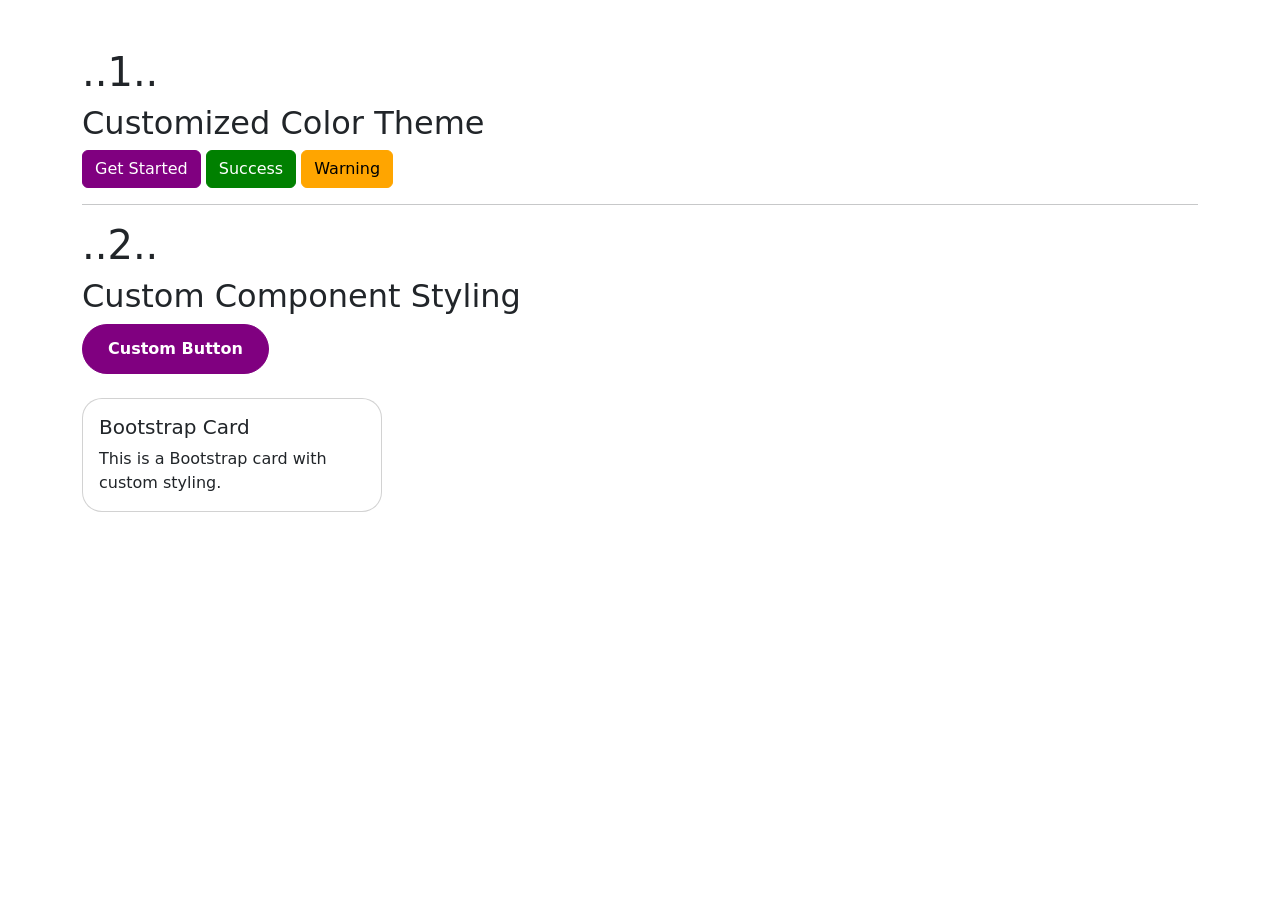
<file: LMS_ASSIGN/BS_Adva_Component_Responsive_Project/CustomizingBSTheme/index.html>
<!DOCTYPE html>
<html lang="en">
<head>
    <meta charset="UTF-8">
    <meta name="viewport" content="width=device-width, initial-scale=1.0">
    <title>Bootstrap Custom Styling</title>

    <link href="https://cdn.jsdelivr.net/npm/bootstrap@5.3.3/dist/css/bootstrap.min.css" rel="stylesheet">

    <link rel="stylesheet" href="style.css">
</head>
<body>

    <div class="container mt-5">

        <h1>..1..</h1>
        <h2>Customized Color Theme</h2>

        <button class="btn btn-primary">Get Started</button>
        <button class="btn btn-success">Success</button>
        <button class="btn btn-warning">Warning</button>

        <hr>

        <h1>..2..</h1>
        <h2>Custom Component Styling</h2>

        <button class="btn btn-primary custom-btn">
            Custom Button
        </button>

        <div class="card custom-card mt-4" style="width: 300px;">
            <div class="card-body">

                <h5 class="card-title">Bootstrap Card</h5>

                <p class="card-text">
                    This is a Bootstrap card with custom styling.
                </p>

            </div>
        </div>

    </div>

</body>
</html>
</file>
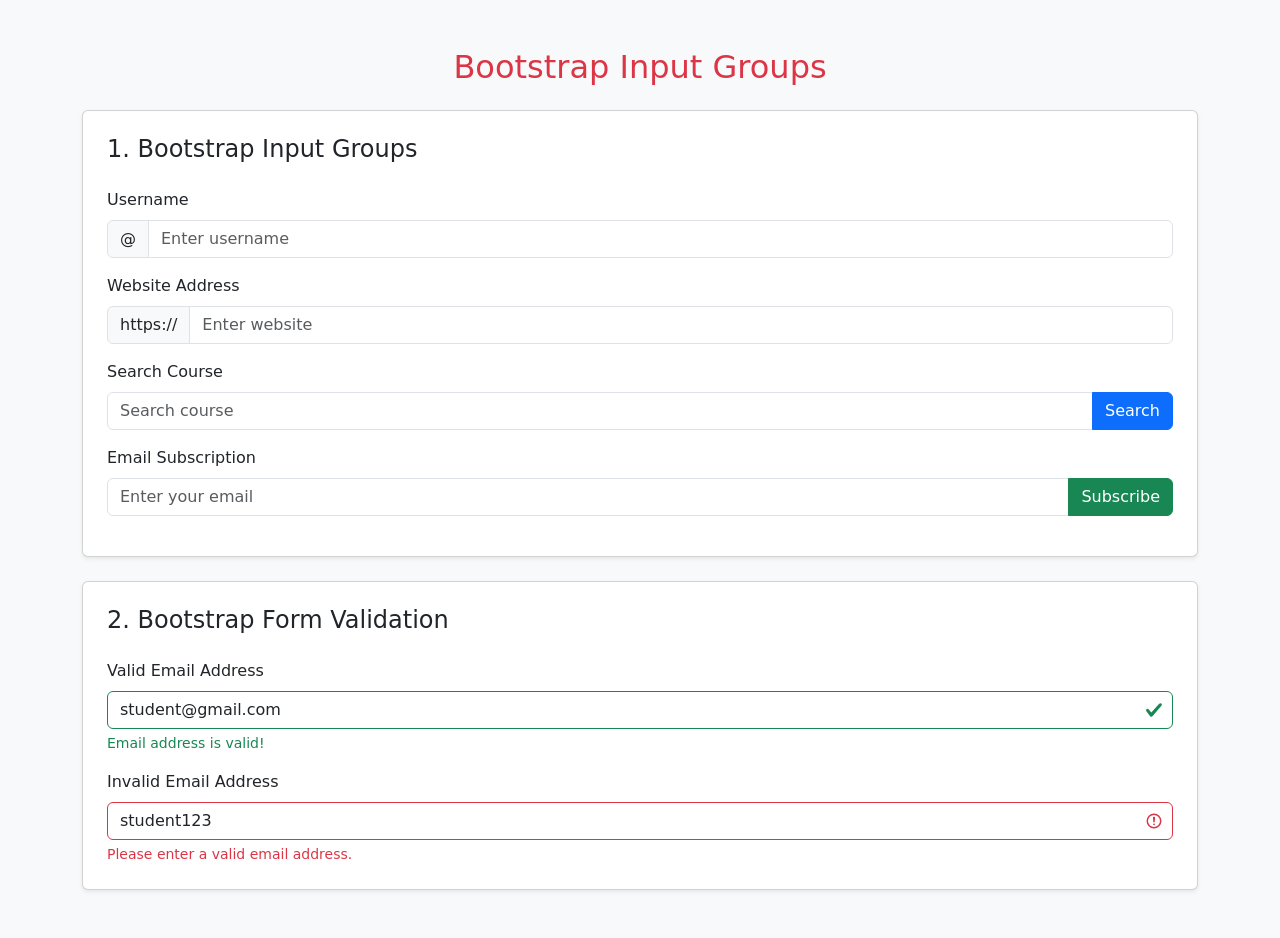
<file: LMS_ASSIGN/BS_Adva_Component_Responsive_Project/InputGroupFormValidation/index.html>
<!doctype html>
<html lang="en">
  <head>
    <meta charset="UTF-8" />
    <meta name="viewport" content="width=device-width, initial-scale=1.0" />
    <title>Bootstrap Input Groups</title>
    <link
      href="https://cdn.jsdelivr.net/npm/bootstrap@5.3.3/dist/css/bootstrap.min.css"
      rel="stylesheet"
    />
  </head>
  <body class="bg-light">
    <div class="container mt-5 mb-5">
      <h2 class="text-center text-danger mb-4">Bootstrap Input Groups</h2>
      <div class="card p-4 mb-4 shadow-sm">
        <h4 class="mb-4">1. Bootstrap Input Groups</h4>

        <label class="form-label">Username</label>
        <div class="input-group mb-3">
          <span class="input-group-text">@</span>
          <input
            type="text"
            class="form-control"
            placeholder="Enter username"
          />
        </div>

        <label class="form-label">Website Address</label>
        <div class="input-group mb-3">
          <span class="input-group-text">https://</span>
          <input type="text" class="form-control" placeholder="Enter website" />
        </div>

        <label class="form-label">Search Course</label>
        <div class="input-group mb-3">
          <input type="text" class="form-control" placeholder="Search course" />
          <button class="btn btn-primary" type="button">Search</button>
        </div>

        <label class="form-label">Email Subscription</label>
        <div class="input-group mb-3">
          <input
            type="email"
            class="form-control"
            placeholder="Enter your email"
          />
          <button class="btn btn-success" type="button">Subscribe</button>
        </div>
      </div>

    <!--  -->
      <div class="card p-4 shadow-sm">
        <h4 class="mb-4">2. Bootstrap Form Validation</h4>

        <label class="form-label">Valid Email Address</label>
        <input
          type="email"
          class="form-control is-valid"
          value="student@gmail.com"
        />

        <div class="valid-feedback mb-3">Email address is valid!</div>

        <label class="form-label">Invalid Email Address</label>
        <input
          type="email"
          class="form-control is-invalid"
          value="student123"
        />

        <div class="invalid-feedback">Please enter a valid email address.</div>
      </div>
    </div>
  </body>
</html>
</file>
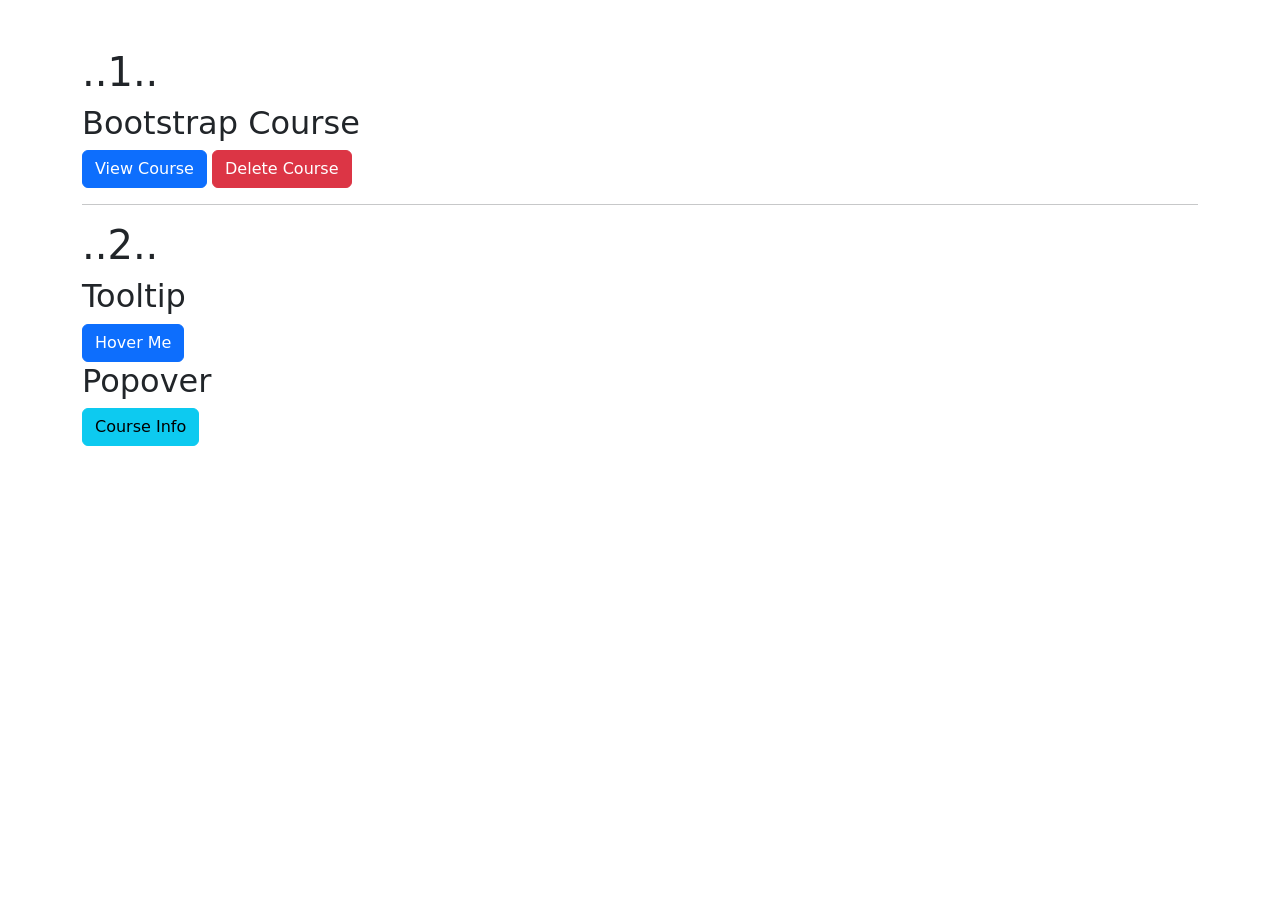
<file: LMS_ASSIGN/BS_Adva_Component_Responsive_Project/ModalPopoverTooltip/index.html>
<!doctype html>
<html lang="en">
  <head>
    <meta charset="UTF-8" />
    <meta name="viewport" content="width=device-width, initial-scale=1.0" />
    <title>Bootstrap Modals</title>

    <link
      href="https://cdn.jsdelivr.net/npm/bootstrap@5.3.3/dist/css/bootstrap.min.css"
      rel="stylesheet"
    />
  </head>
  <body>
    
    <div class="container mt-5">
       <h1>..1..</h1>
      <h2>Bootstrap Course</h2>
      <button
        class="btn btn-primary"
        data-bs-toggle="modal"
        data-bs-target="#courseModal"
      >
        View Course
      </button>

      <button
        class="btn btn-danger"
        data-bs-toggle="modal"
        data-bs-target="#deleteModal"
      >
        Delete Course
      </button>

      <div class="modal fade" id="courseModal">
        <div class="modal-dialog">
          <div class="modal-content">
            <div class="modal-header">
              <h5 class="modal-title">Web Development Course</h5>
              <button class="btn-close" data-bs-dismiss="modal"></button>
            </div>

            <div class="modal-body">
              Learn HTML, CSS, JavaScript and Bootstrap.
            </div>

            <div class="modal-footer">
              <button class="btn btn-secondary" data-bs-dismiss="modal">
                Close
              </button>

              <button class="btn btn-success" data-bs-dismiss="modal">
                Start Course
              </button>
            </div>
          </div>
        </div>
      </div>

      <div class="modal fade" id="deleteModal">
        <div class="modal-dialog">
          <div class="modal-content">
            <div class="modal-header">
              <h5 class="modal-title">Delete Course</h5>
              <button class="btn-close" data-bs-dismiss="modal"></button>
            </div>

            <div class="modal-body">
              Are you sure you want to delete this course?
            </div>

            <div class="modal-footer">
              <button class="btn btn-secondary" data-bs-dismiss="modal">
                Cancel
              </button>

              <button class="btn btn-danger" data-bs-dismiss="modal">
                Delete
              </button>
            </div>
          </div>
        </div>
      </div>

      <hr />

      <h1>..2..</h1>
      <h2>Tooltip</h2>

      <button
        class="btn btn-primary"
        data-bs-toggle="tooltip"
        data-bs-title="This is a helpful message"
      >
        Hover Me
      </button>

      

      <h2>Popover</h2>

      <button
        class="btn btn-info"
        data-bs-toggle="popover"
        data-bs-title="Course Info"
        data-bs-content="Learn HTML, CSS, JavaScript and Bootstrap."
      >
        Course Info
      </button>
    </div>

    <script src="https://cdn.jsdelivr.net/npm/bootstrap@5.3.3/dist/js/bootstrap.bundle.min.js"></script>
    <script src="script.js"></script>
  </body>
</html>
</file>
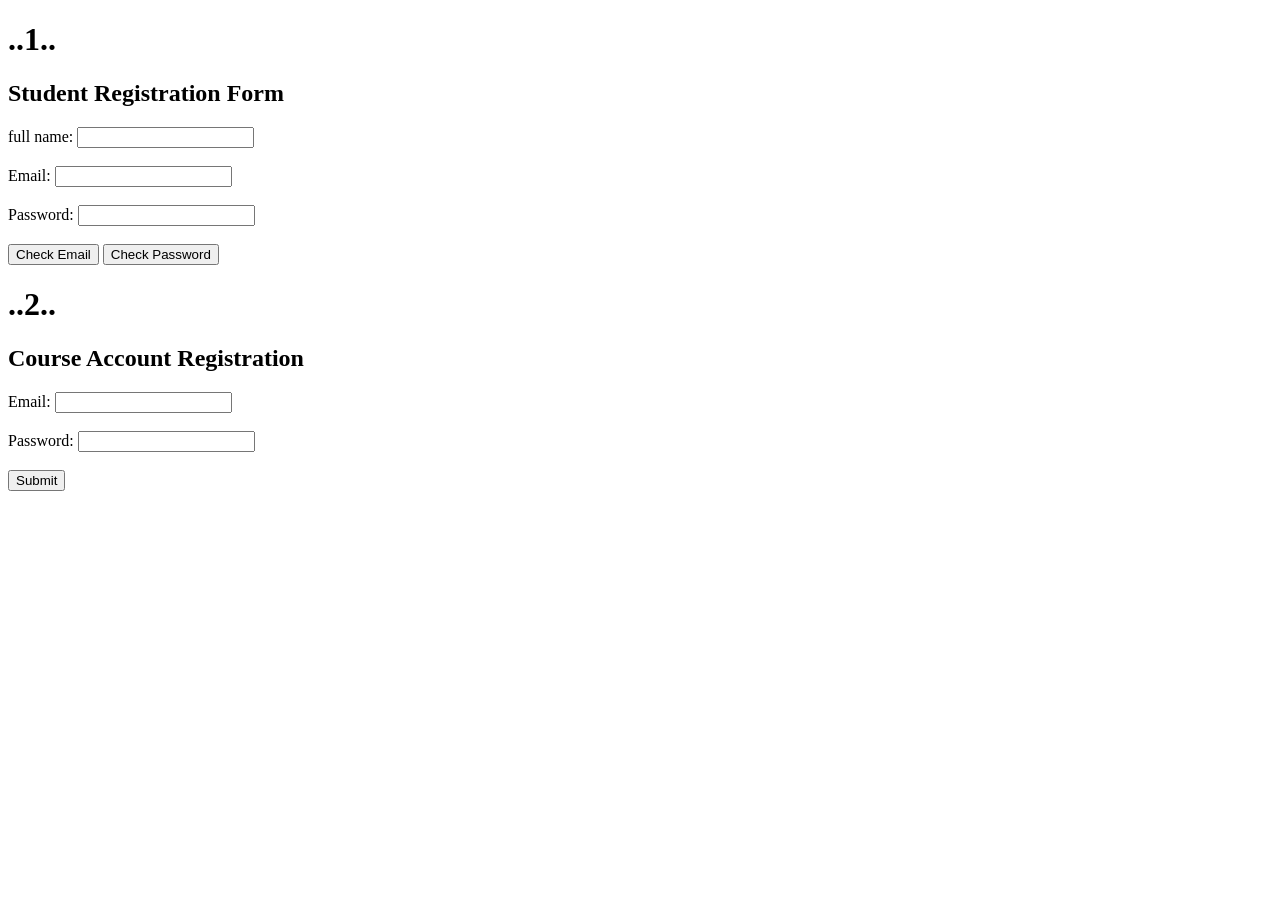
<file: LMS_ASSIGN/JavaScript_Forms_Validation/ReqEmail&PassValidation/index.html>
<!doctype html>
<html lang="en">
  <head>
    <meta charset="UTF-8" />
    <meta name="viewport" content="width=device-width, initial-scale=1.0" />
    <title>Document</title>
  </head>
  <body>
    <h1>..1..</h1>
    <h2>Student Registration Form</h2>
    <form>
      <label for="fullName">full name: </label>
      <input type="text" id="fullName" required />
      <br /><br />

      <label for="email">Email: </label>
      <input type="email" id="email" required />
      <br /><br />

      <label for="pw">Password: </label>
      <input type="password" id="pw" required minlength="8" maxlength="20" />
      <br /><br />

      <button type="button" onclick="checkEmail()">Check Email</button>
      <button type="button" onclick="checkPassword()">Check Password</button>
    </form>

    <h1>..2..</h1>
    <h2>Course Account Registration</h2>
    <form id="registrationForm">
      <label for="email">Email:</label>
      <input type="email" id="email" required />
      <br /><br />

      <label for="password">Password:</label>
      <input
        type="password"
        id="password"
        required
        minlength="8"
        maxlength="20"
      />
      <br /><br />

      <button type="submit">Submit</button>
    </form>

    <script src="script.js"></script>
  </body>
</html>
</file>
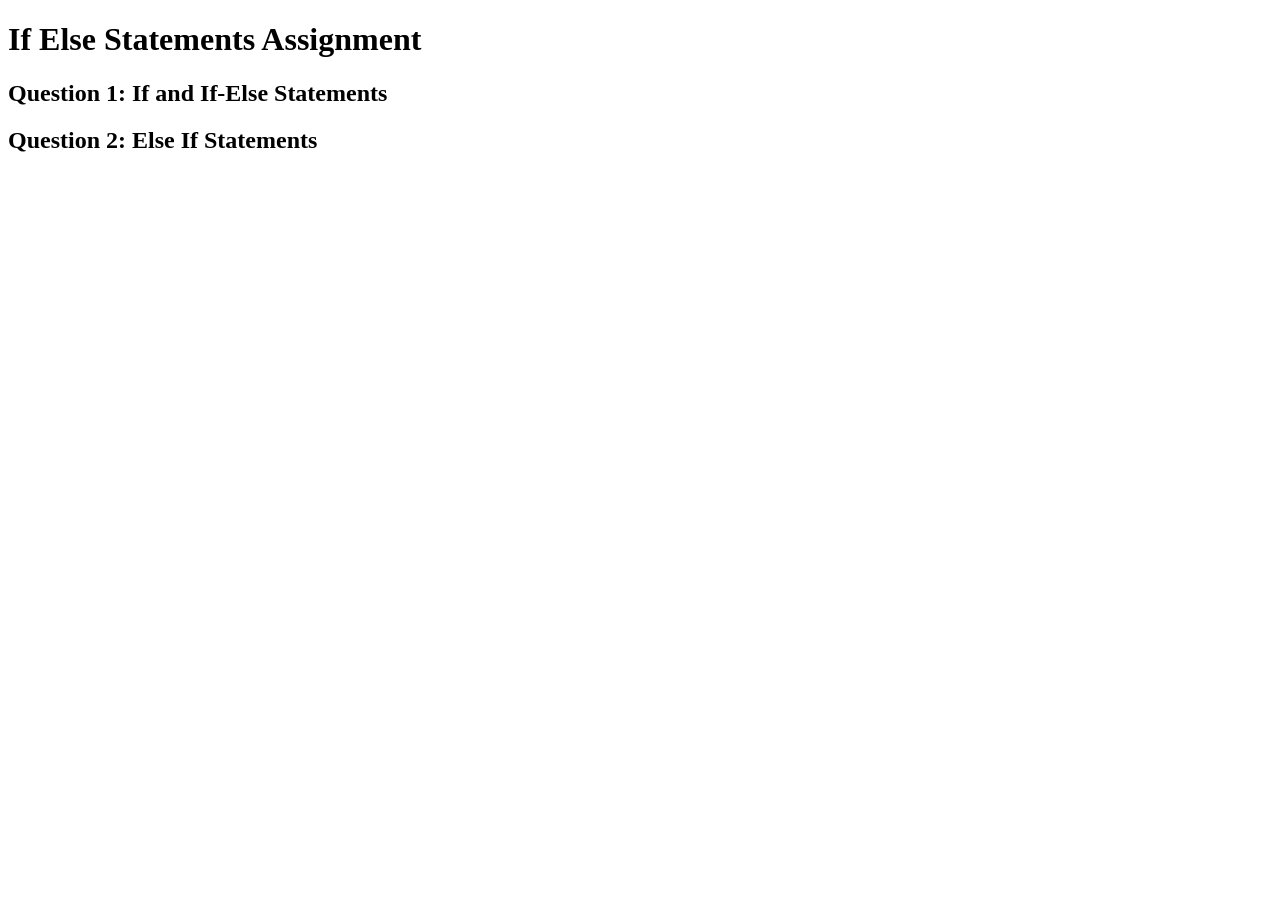
<file: LMS_ASSIGN/Js_ConditioState_Loop_JsFun_Fd/ifelse&elseif/index.html>
<!doctype html>
<html lang="en">
  <head>
    <meta charset="UTF-8" />
    <meta name="viewport" content="width=device-width, initial-scale=1.0" />
    <title>If Else Assignment</title>
  </head>
  <body>
    <h1>If Else Statements Assignment</h1>

    <h2>Question 1: If and If-Else Statements</h2>

    <h2>Question 2: Else If Statements</h2>

    <script src="script.js"></script>
  </body>
</html>
</file>
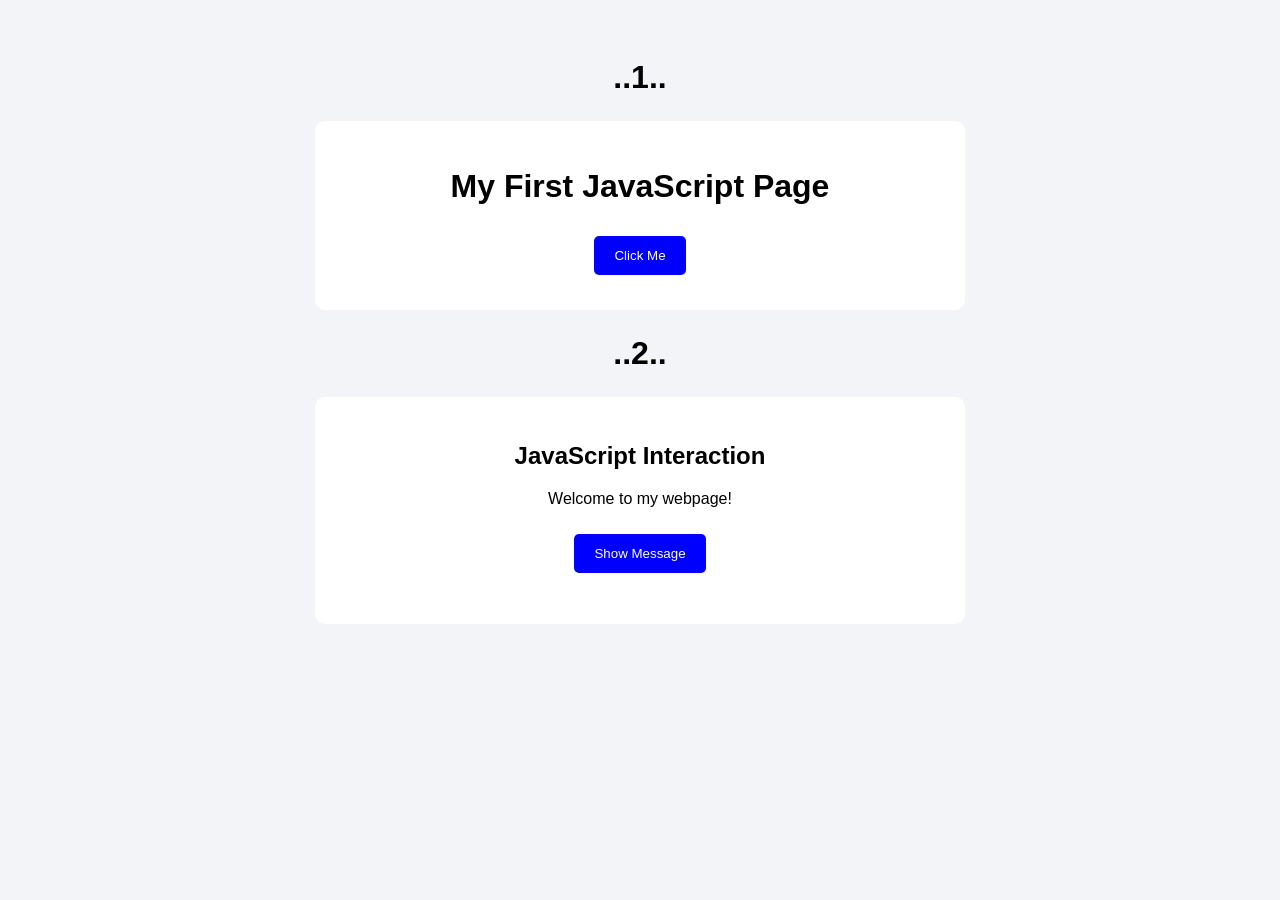
<file: LMS_ASSIGN/JS_Fundamental_SyntaxVariable/IntroToJsAndItsUses/index.html>
<!doctype html>
<html lang="en">
  <head>
    <meta charset="UTF-8" />
    <meta name="viewport" content="width=device-width, initial-scale=1.0" />
    <title>JavaScript Page</title>

    <link rel="stylesheet" href="style.css" />
  </head>
  <body>
    <h1>..1..</h1>
    <div class="section">
      <h1>My First JavaScript Page</h1>
      <button>Click Me</button>
    </div>

    <h1>..2..</h1>
    <div class="section">
      <h2>JavaScript Interaction</h2>
      <p id="message">Welcome to my webpage!</p>
      <button onclick="showMessage()">Show Message</button>
      <p id="result"></p>
    </div>

    <script src="script.js"></script>
  </body>
</html>
</file>
<file: LMS_ASSIGN/BS_Adva_Component_Responsive_Project/CustomizingBSTheme/style.css>
:root {
  --bs-primary: purple;
  --bs-success: green;
  --bs-warning: orange;
}

.btn-primary {
  --bs-btn-bg: var(--bs-primary);
  --bs-btn-border-color: var(--bs-primary);
}

.btn-success {
  --bs-btn-bg: var(--bs-success);
  --bs-btn-border-color: var(--bs-success);
}

.btn-warning {
  --bs-btn-bg: var(--bs-warning);
  --bs-btn-border-color: var(--bs-warning);
}

.custom-btn {
  border-radius: 25px;
  padding: 12px 25px;
  font-weight: bold;
}

.custom-card {
  border-radius: 20px;
}
</file>
<file: LMS_ASSIGN/JS_Fundamental_SyntaxVariable/IntroToJsAndItsUses/style.css>
body {
  font-family: Arial, sans-serif;
  text-align: center;
  background-color: #f2f4f8;
  padding: 30px;
}

.section {
  background-color: white;
  padding: 25px;
  margin: 25px auto;
  max-width: 600px;
  border-radius: 10px;
}

button {
  background-color: blue;
  color: white;
  padding: 12px 20px;
  border: none;
  border-radius: 5px;
  cursor: pointer;
  margin: 10px;
}

button:hover {
  background-color: darkblue;
}
</file>
